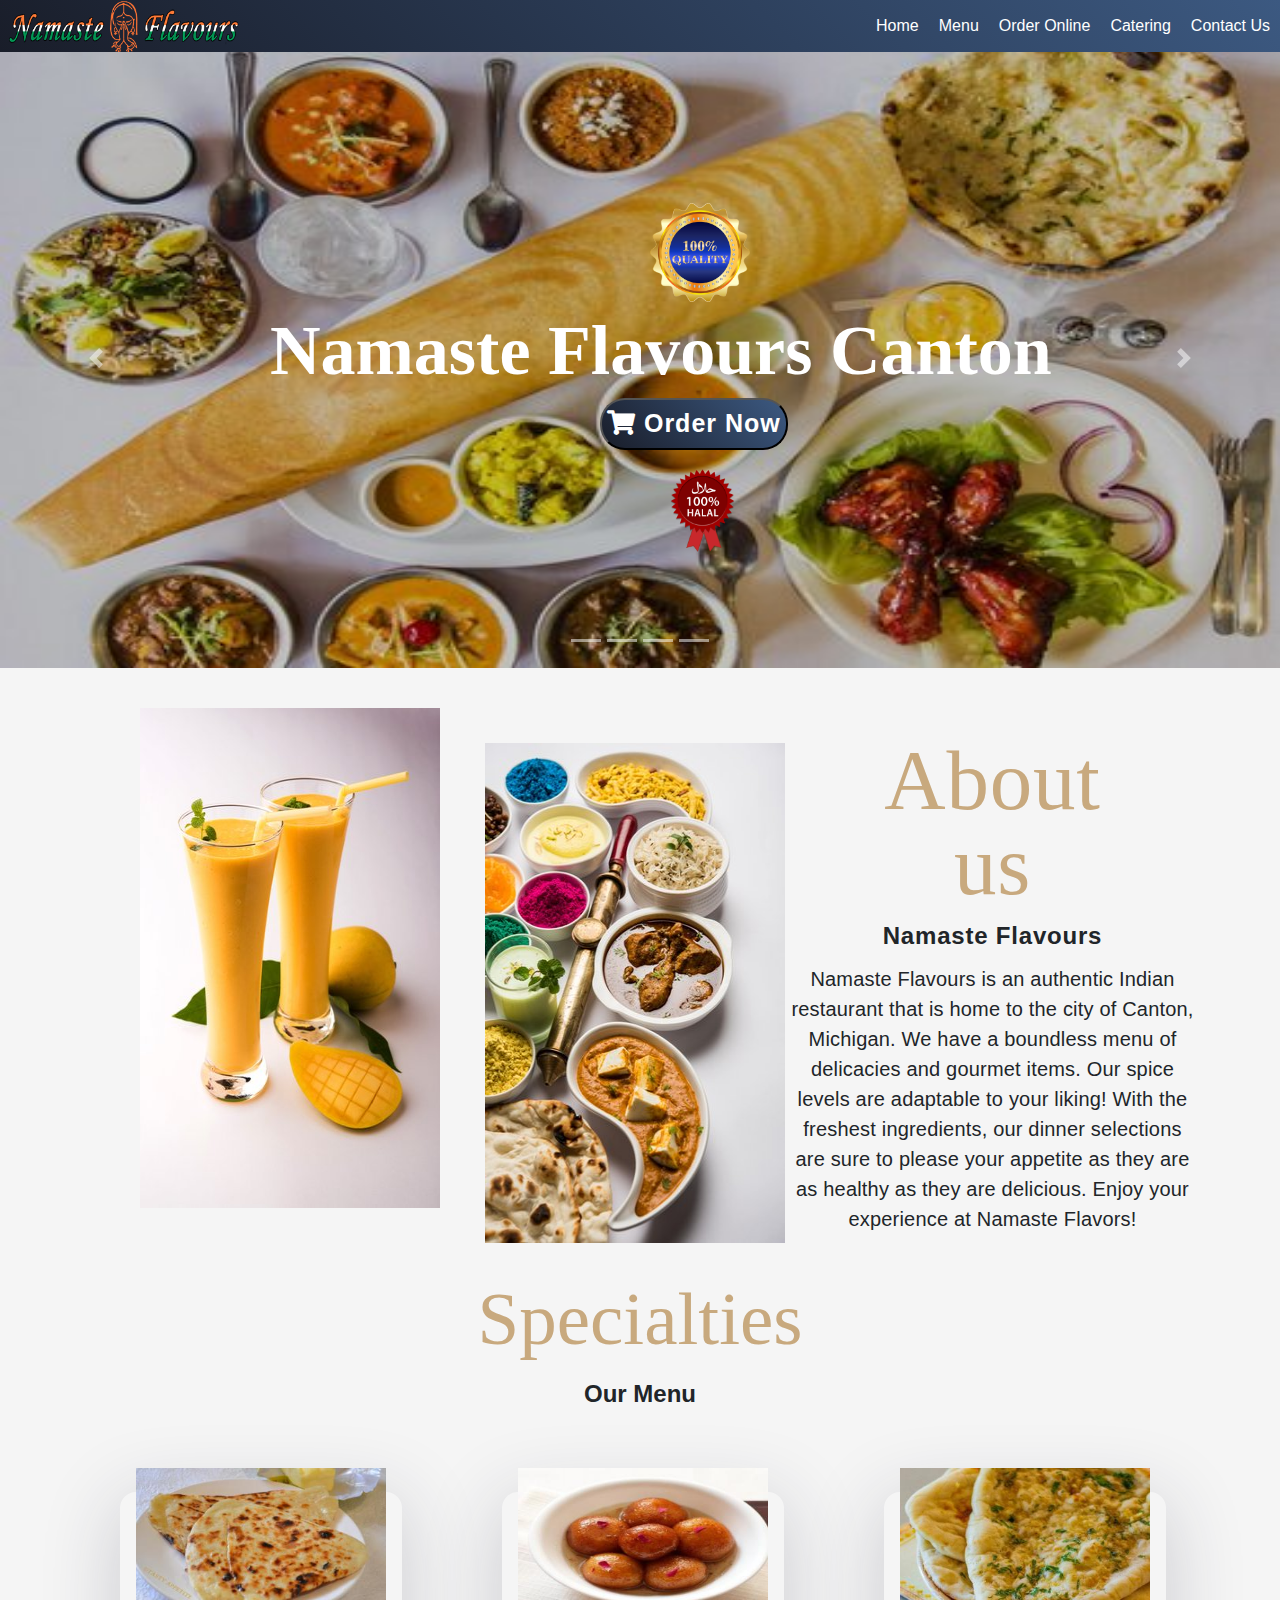
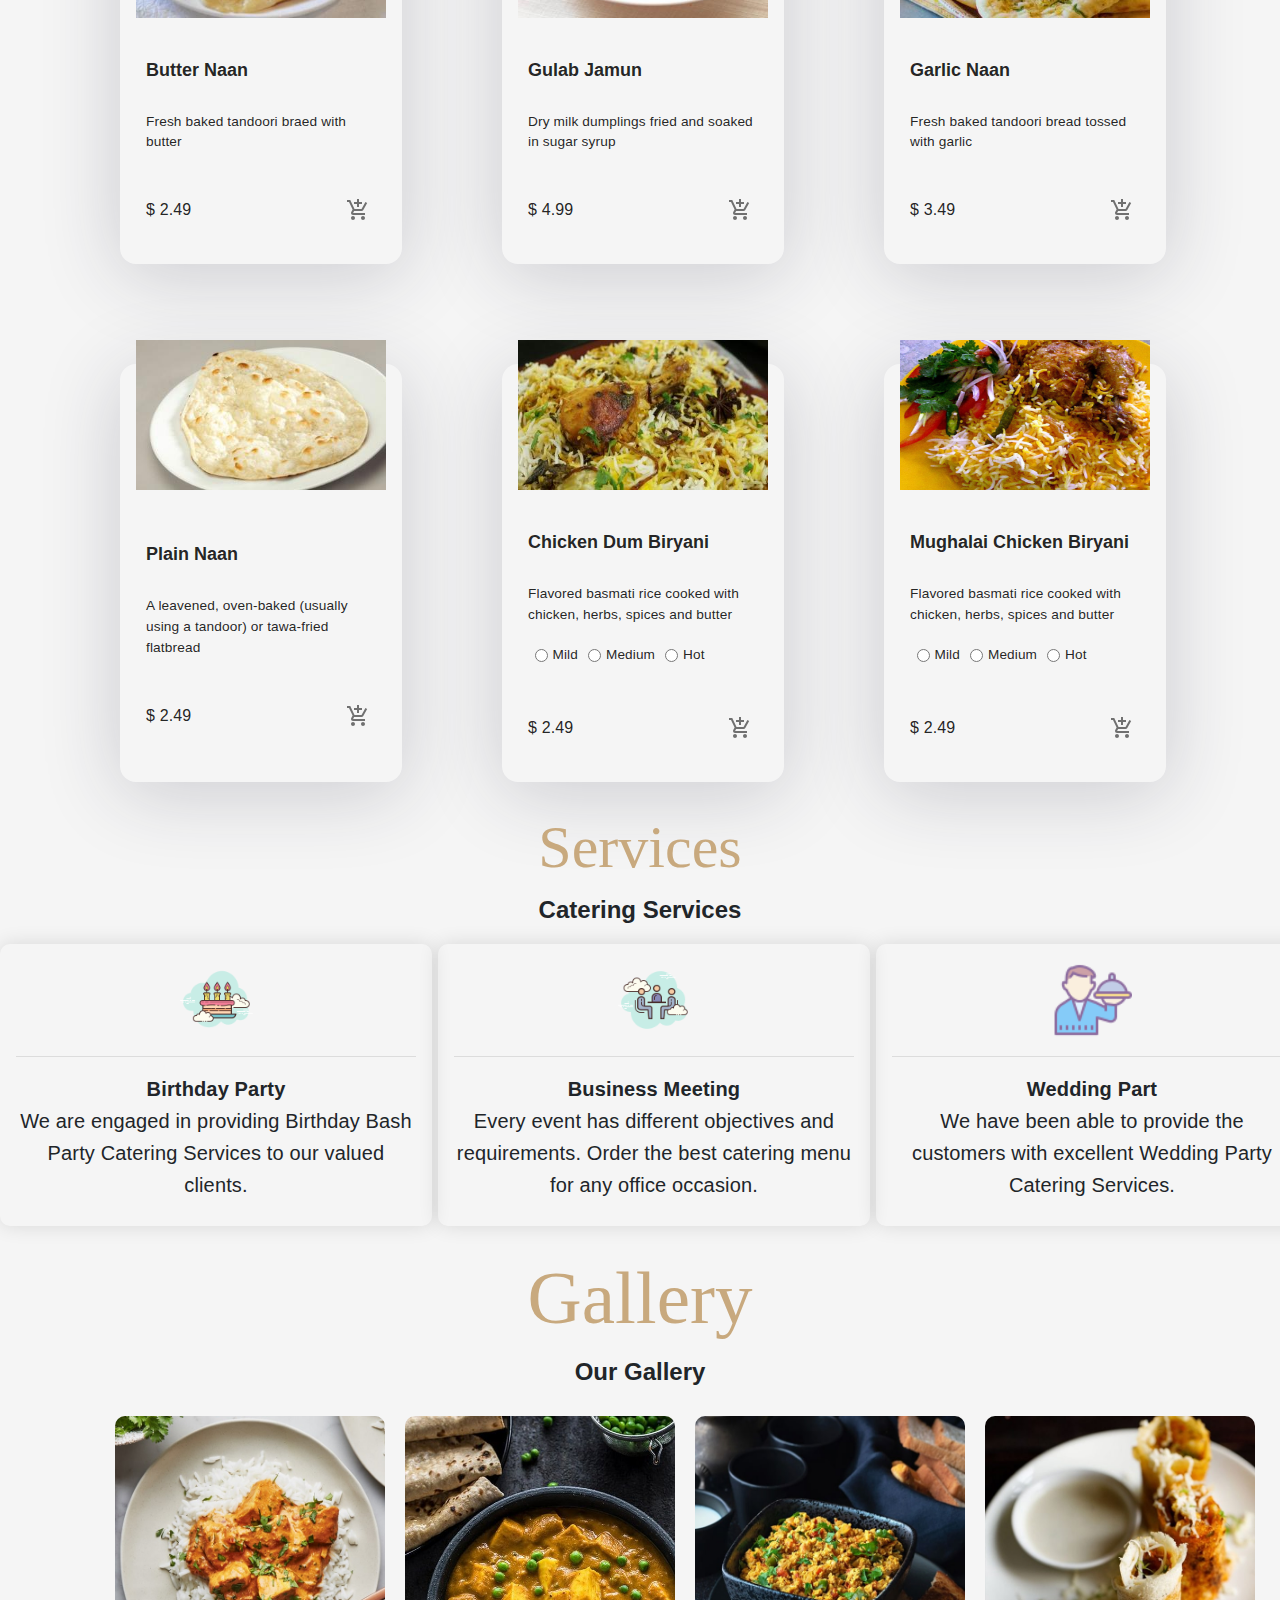
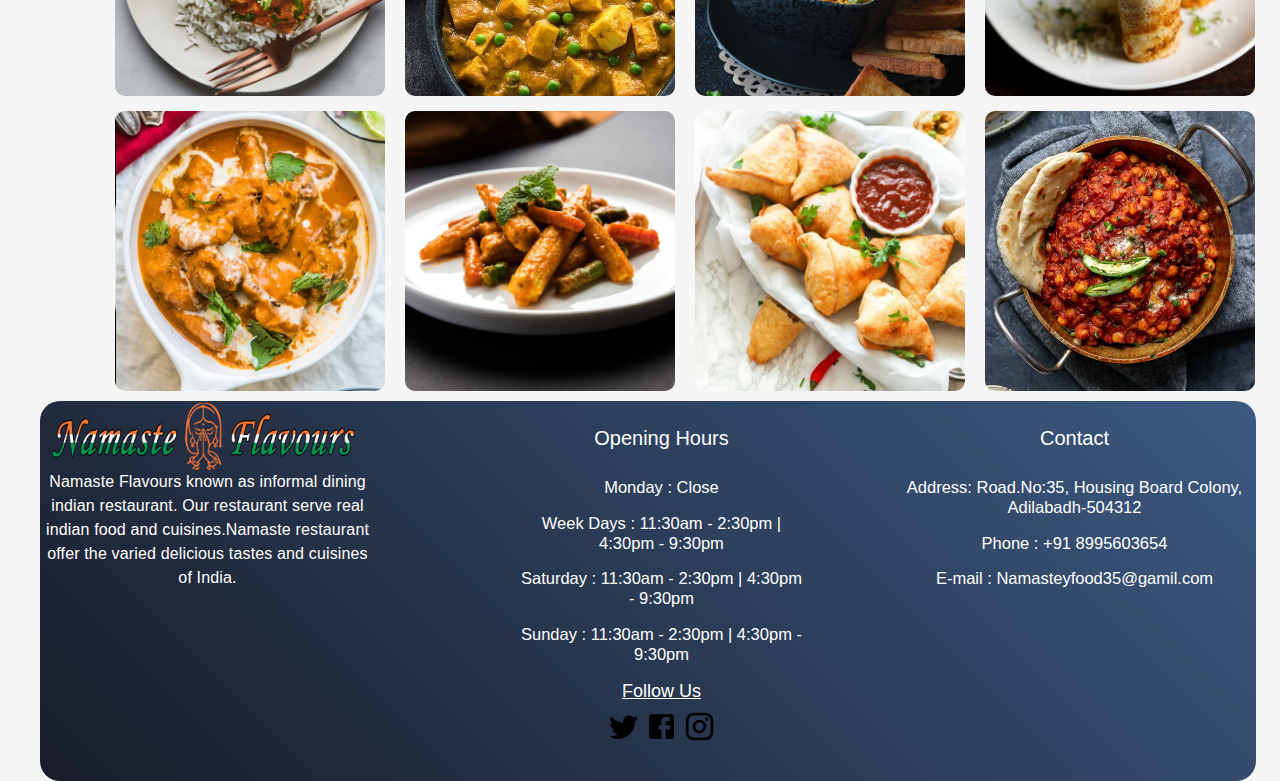
<file: index.html>
<html>
    <head>
        <title>
            Namaste Flavours Canton    
        </title>
        <link rel="icon" href="./icon.webp" type="image/x-icon">  
        <link rel="stylesheet" href="https://stackpath.bootstrapcdn.com/bootstrap/4.5.2/css/bootstrap.min.css">
        <link rel="stylesheet" href="https://stackpath.bootstrapcdn.com/bootstrap/4.5.2/css/bootstrap.min.css">
        <link rel="stylesheet" href="https://cdnjs.cloudflare.com/ajax/libs/font-awesome/5.15.2/css/all.min.css">
        <link rel="stylesheet" href="./footer.css">
        <link rel="stylesheet" href="./style.css">
        <link rel="stylesheet" href="./body.css">
    </head>
    <body style="background-color:whitesmoke;">
    <header class="c1 fixed-top"> 
        <div class="d3 d33"><a href="./contact.html" target="_blank">Contact Us</a> </div>
        <div class="d3 d33"><a href="./catering.html" target="_blank"> Catering</a> </div>
        <div class="d3 d33"><a href="./order_online.html" target="_blank"> Order Online</a> </div>
        <div class="d3 d33"><a href="./menu.html" target="_blank"> Menu</a> </div>
        <div class="d3 d33"><a href="./index.html"> Home</a></div>
        <img src="./logo.jpg" alt="" width="250px" >
    </header>
    <br>
    <br>
    <section>
        <div>

             <div class="carousel slide" id="myslider" data-interval="2000" data-ride="carousel"> 

                <div class= "carousel-inner">

                    <div class="carousel-item active" >
                    <div class="q1">
                        <img src="./10.jpg" alt="a" class="image">
                        <img src="./qyality logo.png" class="q2">
                        <p class="q3">Namaste Flavours Canton</p>
                        <button class="q4"><span><i class="fa fa-shopping-cart"></i>  Order Now</span></button>
                        <img src="./halal.png" alt="" class="q5">
                    </div>
                    </div>

                    <div class="carousel-item" >
                    <div class="q1">
                        <img src="./11.jpg" alt="b" class="image">
                        <img src="./qyality logo.png" class="q2">
                        <p class="q3">Namaste Flavours Canton</p>
                        <button class="q4"><span><i class="fa fa-shopping-cart"></i>  Order Now</span></button>
                        <img src="./halal.png" alt="" class="q5">
                    </div>

                    </div>

                    <div class="carousel-item">
                        <div class="q1">
                        <img src="./12.jpg" alt="c" class="image">
                        <img src="./qyality logo.png" class="q2">
                        <p class="q3">Namaste Flavours Canton</p>
                        <button class="q4"><span><i class="fa fa-shopping-cart"></i>  Order Now</span></button>
                        <img src="./halal.png" alt="" class="q5">
                        </div>
                    </div>

                    <div class="carousel-item" >
                        <div class="q1">
                        <img src="./13.jpg" alt="d" class="image">
                        <img src="./qyality logo.png" class="q2">
                        <p class="q3">Namaste Flavours Canton</p>
                        <button class="q4"><span><i class="fa fa-shopping-cart"></i>  Order Now</span></button>
                        <img src="./halal.png" alt="" class="q5">
                        </div>
                  
                    </div>
                </div>
                <ol class="carousel-indicators">
                    <li data-target="#myslider" data-slide-to="0"></li>
                    <li data-target="#myslider" data-slide-to="1"></li>
                    <li data-target="#myslider" data-slide-to="2"></li>
                    <li data-target="#myslider" data-slide-to="3"></li>
                </ol>
    
                  <a class="carousel-control-prev active" href="#myslider" data-slide="prev" >
                     <span class="carousel-control-prev-icon"></span>                 </a>
    
                <a class="carousel-control-next" href="#myslider" data-slide="next">
                     <span class="carousel-control-next-icon"></span> 
                </a>  

            </div>

        </div>
 
    </section>

    
    <section class="s1">
        <div class="mango d2">
            <img src="./mango.jpg" alt="" width="300px" height="500px">
        </div>
        <div class="panner d2">
            <img src="./paneer.jpg" alt="" width="300px" height="500px">
        </div>
        <div class="container3">
        <div>
            <p class="text">About <br>us</p>
            <p style="font-size: 24px; font-weight:600">Namaste Flavours</p>
            <p class="p2">Namaste Flavours is an authentic Indian restaurant that is home to the city of Canton, Michigan. We have a boundless menu of delicacies and gourmet items. Our spice levels are adaptable to your liking! With the freshest ingredients, our dinner selections are sure to please your appetite as they are as healthy as they are delicious. 

                Enjoy your experience at Namaste Flavors!</p>
           
        </div>
        </div>
    </section>
    <section >
        <p class="text1" style="margin-top: 5px;"> Specialties</p>
        <p style="font-size: 24px; font-weight:600; text-align:center; font-weight:700; margin-bottom:-40px;">Our Menu</p>
        <div class="di1" style="padding: 70px;">
        <div class="g1">
            <div class="g2">
                <div class="g3">
                    <img src="./Butter naan.jpg" alt="Butter Naan" class="b1">
                </div>
                <div class="g4">
                    <h5 class="g5">
                        Butter Naan
                    </h5>
                    <p class="pp1"> Fresh baked tandoori braed with butter    </p>
                    <div class="g6">
                        <p class="pp2">
                            $
                            2.49
                        </p>
                        <button class="bu" tabindex="0" type="button" variant="contained" style="margin-left:auto" fdprocessedid="rgwzl">
                            <span class="sp">
                                <svg class="sv" focusable="false" viewbox="0 0 24 24" aria-hidden="true">
                                    <path d="M11 9h2V6h3V4h-3V1h-2v3H8v2h3v3zm-4 9c-1.1 0-1.99.9-1.99 2S5.9 22 7 22s2-.9 2-2-.9-2-2-2zm10 0c-1.1 0-1.99.9-1.99 2s.89 2 1.99 2 2-.9 2-2-.9-2-2-2zm-9.83-3.25l.03-.12.9-1.63h7.45c.75 0 1.41-.41 1.75-1.03l3.86-7.01L19.42 4h-.01l-1.1 2-2.76 5H8.53l-.13-.27L6.16 6l-.95-2-.94-2H1v2h2l3.6 7.59-1.35 2.45c-.16.28-.25.61-.25.96 0 1.1.9 2 2 2h12v-2H7.42c-.13 0-.25-.11-.25-.25z"></path>
                                </svg>
                            </span>
                            <span class="sp1"></span>
                        </button>
                    </div>
                </div>
            </div>
        </div>
        <div class="g1">
            <div class="g2">
                <div class="g3">
                    <img src="./gulabjam.jpg" alt="Butter Naan" class="b1">
                </div>
                <div class="g4">
                    <h5 class="g5">
                        Gulab Jamun
                    </h5>
                    <p class="pp1"> Dry milk dumplings fried and soaked in sugar syrup</p>
                    <div class="g6">
                        <p class="pp2">
                            $
                            4.99
                        </p>
                        <button class="bu" tabindex="0" type="button" variant="contained" style="margin-left:auto" fdprocessedid="rgwzl">
                            <span class="sp">
                                <svg class="sv" focusable="false" viewbox="0 0 24 24" aria-hidden="true">
                                    <path d="M11 9h2V6h3V4h-3V1h-2v3H8v2h3v3zm-4 9c-1.1 0-1.99.9-1.99 2S5.9 22 7 22s2-.9 2-2-.9-2-2-2zm10 0c-1.1 0-1.99.9-1.99 2s.89 2 1.99 2 2-.9 2-2-.9-2-2-2zm-9.83-3.25l.03-.12.9-1.63h7.45c.75 0 1.41-.41 1.75-1.03l3.86-7.01L19.42 4h-.01l-1.1 2-2.76 5H8.53l-.13-.27L6.16 6l-.95-2-.94-2H1v2h2l3.6 7.59-1.35 2.45c-.16.28-.25.61-.25.96 0 1.1.9 2 2 2h12v-2H7.42c-.13 0-.25-.11-.25-.25z"></path>
                                </svg>
                            </span>
                            <span class="sp1"></span>
                        </button>
                    </div>
                </div>
            </div>
        </div>
        <div class="g1">
            <div class="g2">
                <div class="g3">
                    <img src="./garlic naan.jpg" alt="Butter Naan" class="b1">
                </div>
                <div class="g4">
                    <h5 class="g5">
                        Garlic Naan
                    </h5>
                    <p class="pp1"> Fresh baked tandoori bread tossed with garlic</p>
                    <div class="g6">
                        <p class="pp2">
                            $
                            3.49
                        </p>
                        <button class="bu" tabindex="0" type="button" variant="contained" style="margin-left:auto" fdprocessedid="rgwzl">
                            <span class="sp">
                                <svg class="sv" focusable="false" viewbox="0 0 24 24" aria-hidden="true">
                                    <path d="M11 9h2V6h3V4h-3V1h-2v3H8v2h3v3zm-4 9c-1.1 0-1.99.9-1.99 2S5.9 22 7 22s2-.9 2-2-.9-2-2-2zm10 0c-1.1 0-1.99.9-1.99 2s.89 2 1.99 2 2-.9 2-2-.9-2-2-2zm-9.83-3.25l.03-.12.9-1.63h7.45c.75 0 1.41-.41 1.75-1.03l3.86-7.01L19.42 4h-.01l-1.1 2-2.76 5H8.53l-.13-.27L6.16 6l-.95-2-.94-2H1v2h2l3.6 7.59-1.35 2.45c-.16.28-.25.61-.25.96 0 1.1.9 2 2 2h12v-2H7.42c-.13 0-.25-.11-.25-.25z"></path>
                                </svg>
                            </span>
                            <span class="sp1"></span>
                        </button>
                    </div>
                </div>
            </div>
        </div>
        <div class="g1">
            <div class="g2">
                <div class="g3">
                    <img src="./Plain naan.jpg" alt="Butter Naan" class="b1">
                </div>
                <div class="g4">
                    <h5 class="g5">
                       Plain Naan
                    </h5>
                    <p class="pp1"> A leavened, oven-baked (usually using a tandoor) or tawa-fried flatbread</p>
                    <div class="g6">
                        <p class="pp2">
                            $
                            2.49
                        </p>
                        <button class="bu" tabindex="0" type="button" variant="contained" style="margin-left:auto" fdprocessedid="rgwzl">
                            <span class="sp">
                                <svg class="sv" focusable="false" viewbox="0 0 24 24" aria-hidden="true">
                                    <path d="M11 9h2V6h3V4h-3V1h-2v3H8v2h3v3zm-4 9c-1.1 0-1.99.9-1.99 2S5.9 22 7 22s2-.9 2-2-.9-2-2-2zm10 0c-1.1 0-1.99.9-1.99 2s.89 2 1.99 2 2-.9 2-2-.9-2-2-2zm-9.83-3.25l.03-.12.9-1.63h7.45c.75 0 1.41-.41 1.75-1.03l3.86-7.01L19.42 4h-.01l-1.1 2-2.76 5H8.53l-.13-.27L6.16 6l-.95-2-.94-2H1v2h2l3.6 7.59-1.35 2.45c-.16.28-.25.61-.25.96 0 1.1.9 2 2 2h12v-2H7.42c-.13 0-.25-.11-.25-.25z"></path>
                                </svg>
                            </span>
                            <span class="sp1"></span>
                        </button>
                    </div>
                </div>
            </div>
        </div>
        <div class="g1">
            <div class="g2">
                <div class="g3">
                    <img src="./chicken dum biryani.jpg" alt="Butter Naan" class="b1">
                </div>
                <div class="g4">
                    <h5 class="g5">
                       Chicken Dum Biryani
                    </h5>
                    <p class="pp1"> Flavored basmati rice cooked with chicken, herbs, spices and butter</p>
                    <fieldset class="fi1">
                        <div class="ra1" role="radiogroup" aira-label="spice-level" style="flex-direction : row">
                            <label class="la">
                                <span class="spp1" aria-disabled="false" style="padding:5px">
                                    <span class="spp2">
                                        <input  name="spice-level" type="radio" >
                                      
                                    </span>
                                    <span class="sv3"></span>
                                </span>
                                <span class="sv4">Mild</span>
                            </label>
                            <label class="la">
                                <span class="spp1" aria-disabled="false" style="padding:5px">
                                    <span class="spp2">
                                        <input name="spice-level" type="radio" >
                                    </span>
                                    <span class="sv3"></span>
                                </span>
                                <span class="sv4">Medium</span>
                            </label>
                            <label class="la">
                                <span class="spp1" aria-disabled="false" style="padding:5px">
                                    <span class="spp2">
                                        <input  name="spice-level" type="radio" >
                                       
                                    </span>
                                    <span class="sv3"></span>
                                </span>
                                <span class="sv4">Hot</span>
                            </label>
                        </div>
                    </fieldset>
                    <div class="g6">
                        <p class="pp2">
                            $
                            2.49
                        </p>
                        <button class="bu" tabindex="0" type="button" variant="contained" style="margin-left:auto" fdprocessedid="rgwzl">
                            <span class="sp">
                                <svg class="sv" focusable="false" viewbox="0 0 24 24" aria-hidden="true">
                                    <path d="M11 9h2V6h3V4h-3V1h-2v3H8v2h3v3zm-4 9c-1.1 0-1.99.9-1.99 2S5.9 22 7 22s2-.9 2-2-.9-2-2-2zm10 0c-1.1 0-1.99.9-1.99 2s.89 2 1.99 2 2-.9 2-2-.9-2-2-2zm-9.83-3.25l.03-.12.9-1.63h7.45c.75 0 1.41-.41 1.75-1.03l3.86-7.01L19.42 4h-.01l-1.1 2-2.76 5H8.53l-.13-.27L6.16 6l-.95-2-.94-2H1v2h2l3.6 7.59-1.35 2.45c-.16.28-.25.61-.25.96 0 1.1.9 2 2 2h12v-2H7.42c-.13 0-.25-.11-.25-.25z"></path>
                                </svg>
                            </span>
                            <span class="sp1"></span>
                        </button>
                    </div>
                </div>
            </div>
        </div>
        <div class="g1">
            <div class="g2">
                <div class="g3">
                    <img src="./mughlai chicken biryani.jpeg" alt="Butter Naan" class="b1">
                </div>
                <div class="g4">
                    <h5 class="g5">
                        Mughalai Chicken Biryani
                    </h5>
                    <p class="pp1"> Flavored basmati rice cooked with chicken, herbs, spices and butter</p>
                    <fieldset class="fi1">
                        <div class="ra1" role="radiogroup" aira-label="spice-level" style="flex-direction : row">
                            <label class="la">
                                <span class="spp1" aria-disabled="false" style="padding:5px">
                                    <span class="spp2">
                                        <input  name="spice-level" type="radio" >
                                      
                                    </span>
                                    <span class="sv3"></span>
                                </span>
                                <span class="sv4">Mild</span>
                            </label>
                            <label class="la">
                                <span class="spp1" aria-disabled="false" style="padding:5px">
                                    <span class="spp2">
                                        <input name="spice-level" type="radio" >
                                    </span>
                                    <span class="sv3"></span>
                                </span>
                                <span class="sv4">Medium</span>
                            </label>
                            <label class="la">
                                <span class="spp1" aria-disabled="false" style="padding:5px">
                                    <span class="spp2">
                                        <input  name="spice-level" type="radio" >
                                       
                                    </span>
                                    <span class="sv3"></span>
                                </span>
                                <span class="sv4">Hot</span>
                            </label>
                        </div>
                    </fieldset>
                    <div class="g6">
                        <p class="pp2">
                            $
                            2.49
                        </p>
                        <button class="bu" tabindex="0" type="button" variant="contained" style="margin-left:auto" fdprocessedid="rgwzl">
                            <span class="sp">
                                <svg class="sv" focusable="false" viewbox="0 0 24 24" aria-hidden="true">
                                    <path d="M11 9h2V6h3V4h-3V1h-2v3H8v2h3v3zm-4 9c-1.1 0-1.99.9-1.99 2S5.9 22 7 22s2-.9 2-2-.9-2-2-2zm10 0c-1.1 0-1.99.9-1.99 2s.89 2 1.99 2 2-.9 2-2-.9-2-2-2zm-9.83-3.25l.03-.12.9-1.63h7.45c.75 0 1.41-.41 1.75-1.03l3.86-7.01L19.42 4h-.01l-1.1 2-2.76 5H8.53l-.13-.27L6.16 6l-.95-2-.94-2H1v2h2l3.6 7.59-1.35 2.45c-.16.28-.25.61-.25.96 0 1.1.9 2 2 2h12v-2H7.42c-.13 0-.25-.11-.25-.25z"></path>
                                </svg>
                            </span>
                            <span class="sp1"></span>
                        </button>
                    </div>
                </div>
            </div>
        </div>
        </div>
        
    </section>

   
    </section>
    <section>
        <div class="f31" style="margin-top: -100px;">
            <div>Services</div>
        </div>
        <p style="font-size: 24px; font-weight:600; text-align:center; font-weight:700">Catering Services</p>
        <div class="cointainer11">
           <div class="cointainer1">
                <img src="./cake.png" alt="cake" class="center">
                <hr> 
                <h3 class="font"><b>Birthday Party</b></h3> 
                <h3 class="font">We are engaged in providing Birthday Bash Party Catering Services to our valued clients.</h3>

            </div>
            <div class="cointainer1">
                <img src="./meeting.png" alt="meeting" class="center">
                <hr>
                <h3 class="font"><b>Business Meeting</b></h3>
                <h3 class="font">Every event has different objectives and requirements. Order the best catering menu for any office occasion.</h3>
            </div>
            <div class="cointainer1">
                <img src="./wedding party.png" alt="wedding party" class="center">
                <hr>
                <h3 class="font"><b>Wedding Part</b></h3>
                <h3 class="font">We have been able to provide the customers with excellent Wedding Party Catering Services.</h3>
            </div>
        </div>
    </section>   
    <section>
        <p class="text1" style="margin-top: 6px;">Gallery</p>
        <p style="font-size: 24px; font-weight:600; text-align:center; font-weight:700">Our Gallery</p>
        <div class="container gl ">
            <img src="./gl1.jpg" alt="" width="270px" height="280px" style="margin-bottom: -5px; border-radius:20px; padding:10px">
            <img src="./gl2.jpg" alt="" width="270px" height="280px" style="margin-bottom: -5px; border-radius:20px; padding:10px">
            <img src="./gl3.jpg" alt="" width="270px" height="280px" style="margin-bottom: -5px; border-radius:20px; padding:10px">
            <img src="./gl4.jpg" alt="" width="270px" height="280px" style="margin-bottom: -5px; border-radius:20px; padding:10px">
            <img src="./gl5.jpg" alt="" width="270px" height="280px" style=" border-radius:20px; padding:10px">
            <img src="./gl6.jpg" alt="" width="270px" height="280px" style=" border-radius:20px; padding:10px">
            <img src="./gl7.jpg" alt="" width="270px" height="280px" style=" border-radius:20px; padding:10px">
            <img src="./gl8.jpg" alt="" width="270px" height="280px" style=" border-radius:20px; padding:10px">
        </div>
    </section>
    <footer class="f2 "> 
        <div>
        <img src="./logo.jpg" alt="logo" width="330x">
        <p class="m1">  Namaste Flavours known as informal dining<br> indian restaurant. Our restaurant serve real<br> indian food and cuisines.Namaste restaurant<br> offer the varied delicious tastes and cuisines of India.</p>
        </div>
        <div class="h2">
            <h5 style="margin-top: 25px;">Opening Hours</h5><br>
            <p>Monday   : Close</p>
            <p>Week Days : 11:30am - 2:30pm | 4:30pm - 9:30pm</p>
            <p>Saturday  : 11:30am - 2:30pm | 4:30pm - 9:30pm</p>
            <p>Sunday    : 11:30am - 2:30pm | 4:30pm - 9:30pm</p>
            <div>
                    <h2 class="h3">Follow Us</h2>
                    
                    <svg focusable="false" viewBox="0 0 24 24" aria-hidden="true" style="width: 2em; height:2em"><path d="M22.46 6c-.77.35-1.6.58-2.46.69.88-.53 1.56-1.37 1.88-2.38-.83.5-1.75.85-2.72 1.05C18.37 4.5 17.26 4 16 4c-2.35 0-4.27 1.92-4.27 4.29 0 .34.04.67.11.98C8.28 9.09 5.11 7.38 3 4.79c-.37.63-.58 1.37-.58 2.15 0 1.49.75 2.81 1.91 3.56-.71 0-1.37-.2-1.95-.5v.03c0 2.08 1.48 3.82 3.44 4.21a4.22 4.22 0 0 1-1.93.07 4.28 4.28 0 0 0 4 2.98 8.521 8.521 0 0 1-5.33 1.84c-.34 0-.68-.02-1.02-.06C3.44 20.29 5.7 21 8.12 21 16 21 20.33 14.46 20.33 8.79c0-.19 0-.37-.01-.56.84-.6 1.56-1.36 2.14-2.23z"></path></svg>
                    <svg focusable="false" viewBox="0 0 24 24" aria-hidden="true" style="width: 2em; height:2em"><path d="M5 3h14a2 2 0 0 1 2 2v14a2 2 0 0 1-2 2H5a2 2 0 0 1-2-2V5a2 2 0 0 1 2-2m13 2h-2.5A3.5 3.5 0 0 0 12 8.5V11h-2v3h2v7h3v-7h3v-3h-3V9a1 1 0 0 1 1-1h2V5z"></path></svg>
                    <svg class="MuiSvgIcon-root jss18" focusable="false" viewBox="0 0 24 24" aria-hidden="true"  style="width: 2em; height:2em;"><path d="M7.8 2h8.4C19.4 2 22 4.6 22 7.8v8.4a5.8 5.8 0 0 1-5.8 5.8H7.8C4.6 22 2 19.4 2 16.2V7.8A5.8 5.8 0 0 1 7.8 2m-.2 2A3.6 3.6 0 0 0 4 7.6v8.8C4 18.39 5.61 20 7.6 20h8.8a3.6 3.6 0 0 0 3.6-3.6V7.6C20 5.61 18.39 4 16.4 4H7.6m9.65 1.5a1.25 1.25 0 0 1 1.25 1.25A1.25 1.25 0 0 1 17.25 8 1.25 1.25 0 0 1 16 6.75a1.25 1.25 0 0 1 1.25-1.25M12 7a5 5 0 0 1 5 5 5 5 0 0 1-5 5 5 5 0 0 1-5-5 5 5 0 0 1 5-5m0 2a3 3 0 0 0-3 3 3 3 0 0 0 3 3 3 3 0 0 0 3-3 3 3 0 0 0-3-3z"></path></svg>
            </div>
        </div>
        <div class="h1">
            <h5 style="margin-top:25px">Contact</h5><br>
            <p>Address: Road.No:35, Housing Board Colony, Adilabadh-504312</p>
            <p>Phone : +91 8995603654</p>
            <p>E-mail : Namasteyfood35@gamil.com</p>
        </div>
    </footer>
    <script src="https://code.jquery.com/jquery-3.5.1.slim.min.js"></script>
    <script src="https://cdn.jsdelivr.net/npm/@popperjs/core@2.0.7/dist/umd/popper.min.js"></script>
    <script src="https://stackpath.bootstrapcdn.com/bootstrap/4.5.2/js/bootstrap.min.js"></script>
    </body>
</html>







<!-- <div class="jss71">
    <svg class="sv1" focusable="false" viewBox="0 0 24 24" aria-hidden="true">
        <path d="M12 2C6.48 2 2 6.48 2 12s4.48 10 10 10 10-4.48 10-10S17.52 2 12 2zm0 18c-4.42 0-8-3.58-8-8s3.58-8 8-8 8 3.58 8 8-3.58 8-8 8z"></path>
    </svg>
    <svg class="sv2" focusable="false" viewBox="0 0 24 24" aria-hidden="true">
        <path d="M8.465 8.465C9.37 7.56 10.62 7 12 7C14.76 7 17 9.24 17 12C17 13.38 16.44 14.63 15.535 15.535C14.63 16.44 13.38 17 12 17C9.24 17 7 14.76 7 12C7 10.62 7.56 9.37 8.465 8.465Z"></path>
    </svg>
</div> -->
</file>
<file: footer.css>
.cointainer1{
    border: 1px ;
    margin: auto;
    height: 250px;
    padding: 16px;
    box-shadow: rgba(0,0,0,0.12) 0px 0px 20px 0px;
    border-radius: 10px;
    width: 400px;
    margin-bottom: 10px;
}
.cointainer11{
    display: grid;
    grid-template-columns: 1fr 1fr 1fr;
    column-gap: 6px;
    margin-left: 0px;
    
}
.center{ /*image*/
    display: block;
    margin-left: auto;
    margin-right: auto;
    width: 20%;
}
.font{
    font-size:  1.25rem;
    font-family: "Roboto","Helvetica","Arial",sans-serif;
    font-weight: 400;
    line-height: 1.6;
    letter-spacing: 0.0075em;
    margin-bottom: 0px;
    text-align: center;
    box-sizing: inherit;
}
.f2{ /*footer*/
    
    background:linear-gradient(45deg, rgb(25,29,41), rgb(60, 89,129));
    border-radius: 20px;
    height: 380px;
    text-align: center;
    display: flex;
    bottom: 0px;
    width: 95%;
    margin-left: 40px;
    position: relative;
    
}
.m1{   /*about*/
    font-size: 16px;
    font-family: "Roboto", "Helvetica", "Arial", sans-serif;
    font-weight: 400;
    line-height: 1.5;
    letter-spacing: 0.00938em;
    margin-left: 5px;
    color: #fff;
   
}
.h1{
    margin-left:90px; 
    color: #fff;
    font-size: 16.5px;
}
.h2{
    margin-left: 150px;
    color: white;
    margin-bottom: 1px;
    font-size: 16.5px;
}
.h3{
    color: #fff;
    text-decoration: underline; 
    text-align: center;
    font-size: 18px;
}

.f1,
   .d1 {
    /* border: 2px solid blue; */
    margin: 10px;
    padding: 5px;
    display: flex;
    height: 220px;
    font-size: 15px;
    color: white;
}
    
@media screen and (min-width:375px) and (max-width:667px){  

    .f1, .d1{
        display: block;
        margin-bottom: 25px;
    }
}

.c11{
    font-family: "Roboto", "Helvetica", "Arial", sans-serif;
    transform: translate(0, 1.5px) scale(0.75);
    transform-origin: top left;
    top:0;
    left:0;

    color: rgba(0,0,0,0.54);
    font-size: 1rem;
}
.c12{
    padding-right: 24px;
    height: auto;
    overflow: hidden;
    min-height: 1.1876em;
    white-space: nowrap;
    white-space-collapse: collapse;
    text-wrap: nowrap;
    text-overflow: ellipsis;
    cursor: pointer;
    min-width: 16px;
    user-select: none;
    border-radius: 0;
    padding-top: 3px;
    font: inherit;
    color: currentColor;
    width: 20%;
    border: 0;
    margin: 0;
    display: block;
    padding: 6px 0 7px;
    background: none;
    box-sizing: content-box;
    animation-name: mui-auto-fill-cancel;
    letter-spacing: inherit;
    animation-duration: 10ms;
    -webkit-tap-highlight-color: transparent;
}
.i1{
    padding: 4px;
}

.gl{
    display: grid;
    grid-template-columns: 1fr 1fr 1fr 1fr; 
    margin-left: 90px;
}
</file>
<file: style.css>
.c1{ /*header*/
    background:linear-gradient(45deg, rgb(25,29,41), rgb(60, 89,129));
    margin-bottom: 80px;
    background-size: cover;
    width: 100%;
    top: 0;
    left: auto;
    right: 0;
    line-height: 2;
    position: fixed;
}

@keyframes index{ /*home,order*/
    from {background-color:  seashells;}
    to {background-color: brown;}
}
.d33:hover{
    background-color:seashell;
    animation-name: index; /*keyframe*/  
    animation-duration:6s;
    border-radius: 5px;
}
@keyframes index1{  /* follow us*/
    from {background-color:black;}
    to {background-color: rgb(145, 115, 115);}
}
.d34:hover{
    background-color:black;
    animation-name: index1; /*keyframs*/
    animation-duration:10s;
    border-radius: 3px;
    border-width: 2px;
}
.d3 {  
    border: none;
    float:right;
    padding: 10px;

}
a:visited{
    color: none;
}
a:active{
    color: none;
}
a{
    text-decoration: none;
    color:white;
}
@keyframes color-change{
    0% { color: gray;}
    25% {color : rgb(55, 174, 221);}
    50% {color : rgb(10, 104, 101); }
    75% {color : royalblue;}
    100% {color : rgb(54, 2, 54);}
}
.f3{    /*Item*/
    font-size: 45px;
    color:#c8a97e;
    font-family: "Great Vibes", cursive;
    text-align : center;
    margin-top: 10px;
    margin-bottom : 5px;
    animation: color-change 5s infinite;
}
.f31{
    color: #c8a97e;
    font-size: 60px;
    font-family: "Great Vibes", cursive;
    text-align: center;
}
.s1, .d2{
    /*section div*/
    padding: 5px;
    margin-bottom: 5px;
    display: flex;
    flex: 1;              
    margin-left: 15px;
    margin-right: 0px;
    border-radius: 15px;
   
    
}
.img1:hover , .img2:hover , .img3:hover, .img4:hover, .img5:hover, .img6:hover{
    border-radius: 15px;
    transform: scale(1.0, 1.2);
}
.m2{
    display: grid;
    grid-template-columns: 100px 100px 100px;
}

.image{
    width: 100%;
    height: 620px;
}
.q1{
    position: relative;
}
.q2{
    position: absolute;
    left: 650px;
    top:155px;
    width:100px;
}
.q3{
    position: absolute;
    font-family: "Great Vibes", cursive;
    font-size: 60px;
    color: white;
    left: 270px;
    top:250px;
    font-weight: 900;
    font-size: 70px
}
.q4{
    position: absolute;
    left:600px;
    top:350px;
    background: linear-gradient(45deg, rgb(25,29,41), rgb(60, 89,129));
    border-radius: 25px;
    padding: 5px;
    color: white;
    font-size: 25px;
    font-weight: 600;
    box-shadow: none;
    letter-spacing: 1;
    font-family: "Roboto", "Helvetica", "Arial", sans-serif;
}
.q5{
    position: absolute;
    left:650;
    top:410px;
    width: 105px;
}
.se{
   
}
.mango{
    margin-top: 30px;
    margin-left: 115px;
    width: 10px;
    box-sizing: inherit;
   
}
.panner{
    margin-top: 65px;
    margin-left: 325px;

}
.container3{
        display: flex;
        justify-content: center;
        line-height: 1;
        right: 20px;
        text-align: center;
        letter-spacing: 0.00938em;
        font-size: 85px;
        font-weight: 400;
        margin-right: 80px;
}
.text{
    font-family:"Great Vibes", cursive;
    color: #c8a97e;
    margin-top: 65px;
 

}
.p2 {
    font-family: "Roboto", "Helvetica", "Arial", sans-serif;
    font-weight: 400;
    line-height: 1.5;
    letter-spacing: 0.00938em;
    font-size: 20px;
    box-sizing:inherit ;
}
</file>
<file: body.css>
.di1{
    display: grid;
    grid-template-columns: 1fr 1fr 1fr;
    
}
.g1{
    opacity: 1;
    display: flex;
    flex-wrap: wrap;
    transform: none;
    visibility: visible;
    margin: 0;
    font-size: 0.875rem;
    font-family: "Roboto", "Helvetica", "Arial", sans-serif;
    font-weight: 400;
    line-height: 1.43;
    letter-spacing: 0.01071em;
    unicode-bidi: isolate;
}
*, *::before, *::after {
    box-sizing: inherit;
}
.g2{
    padding: 0 16px;
    flex-wrap: wrap;
    flex: auto;
    margin: 50px;
    display: flex;
    unicode-bidi: isolate;
    visibility: visible;
    color: rgba(0, 0, 0, 0.87);
    font-size: 0.875rem;
    font-family: "Roboto", "Helvetica", "Arial", sans-serif;
    font-weight: 400;
    line-height: 1.10;
    letter-spacing: 0.01060em;
    max-width: 300px;
    box-shadow: 0px 10px 80px rgba(34, 35, 58, 0.2);
    transition: 0.3s;
    border-radius: 16px;

}
.g3{
    margin-top: -24px;
    margin-left: 0;
    display: block;
    unicode-bidi: isolate;
    visibility: visible;
    color: rgba(0, 0, 0, 0.87);
    font-size: 0.875rem;
    font-family: "Roboto", "Helvetica", "Arial", sans-serif;
    font-weight: 400;
    line-height: 1.43;
    letter-spacing: 0.01071em;
}
.b1{ /*image*/
    width: 250px;
    height: 150px;
}
.g4{
    padding: 10px;
    position: relative;
    display: block;
    unicode-bidi: isolate;
    visibility: visible;
    color: rgba(0, 0, 0, 0.87);
    font-size: 0.875rem;
    font-family: "Roboto", "Helvetica", "Arial", sans-serif;
    font-weight: 400;
    line-height: 1.43;
    letter-spacing: 0.01071em;
}
.g5{
    font-size: 1.125rem;
    font-weight: 600;
    line-height: 1.334;
    letter-spacing: 0em;
    font-family: "Roboto", "Helvetica", "Arial", sans-serif;
    margin: 0;
    margin-block-start: 1.67em;
    margin-block-end: 1.67em;
    margin-inline-start: 0px;
    margin-inline-end: 0px;
    display: block;
    unicode-bidi: isolate;
    visibility: visible;
    color: rgba(0, 0, 0, 0.87);
}
.pp1{
    font-size: 0.855rem;
    font-family: "Roboto", "Helvetica", "Arial", sans-serif;
    font-weight: 400;
    line-height: 1.5;
    letter-spacing: 0.00938em;
    margin: 0;
    display: block;
    margin-block-start: 1em;
    margin-block-end: 1em;
    margin-inline-start: 0px;
    margin-inline-end: 0px;
    unicode-bidi: isolate;
    color: rgba(0, 0, 0, 0.87);
    visibility: visible;
}
.g6{
    width: 100%;
    padding: 16px 0;
    position: relative;
    bottom: 0;
    display: flex;
    align-items: center;
    justify-content: space-between;
    unicode-bidi: isolate;
    visibility: visible;
    color: rgba(0, 0, 0, 0.87);
    font-size: 0.875rem;
    font-family: "Roboto", "Helvetica", "Arial", sans-serif;
    font-weight: 400;
    line-height: 1.43;
    letter-spacing: 0.01071em;
}
.pp2{
    font-size: 1rem;
    font-family: "Roboto", "Helvetica", "Arial", sans-serif;
    font-weight: 400;
    line-height: 1.5;
    letter-spacing: 0.00938em;
    margin: 0;
    box-sizing: inherit;
    display: block;
    margin-block-start: 1em;
    margin-block-end: 1em;
    margin-inline-start: 0px;
    margin-inline-end: 0px;
    unicode-bidi: isolate;
    visibility: visible;
    color: rgba(0, 0, 0, 0.87);
}
.bu{
    margin-left: auto;
    border-radius: 24px;
    flex: 0 0 auto;
    color: rgba(0, 0, 0, 0.54);
    padding: 12px;
    overflow: visible;
    font-size: 1.5rem;
    text-align: center;
    transition: background-color 150ms 
    cubic-bezier(0.4, 0, 0.2, 1) 0ms;
    border: 0;
    cursor: pointer;
    margin: 0;
    display: inline-flex;
    outline: 0;
    position: relative;
    align-items: center;
    user-select: none;
    vertical-align: middle;
    justify-content: center;
    text-decoration: none;
    background-color: transparent;
    -webkit-appearance: none;
    -webkit-tap-highlight-color: transparent;
    text-rendering: auto;
    letter-spacing: normal;
    word-spacing: normal;
    line-height: normal;
    text-transform: none;
    text-indent: 0px;
    text-shadow: none;
    padding-block: 1px;
    padding-inline: 6px;
    visibility: visible;

}
.sp{
    width: 100%;
    display: flex;
    align-items: inherit;
    justify-content: inherit;
    color: rgba(0, 0, 0, 0.54);
    font-size: 1.5rem;
    text-align: center;
    cursor: pointer;
    user-select: none;
    -webkit-tap-highlight-color: transparent;
    text-rendering: auto;
    letter-spacing: normal;
    word-spacing: normal;
    line-height: normal;
    text-transform: none;
    text-indent: 0px;
    text-shadow: none;
    visibility: visible;
}
.sv{
    fill: currentColor;
    width: 1em;
    height: 1em;
    display: inline-block;
    font-size: 1.5rem;
    transition: fill 200ms cubic-bezier(0.4, 0, 0.2, 1) 0ms;
    flex-shrink: 0;
    user-select: none;
    overflow-clip-margin: content-box;
    overflow: hidden;
    color: rgba(0, 0, 0, 0.54);
    text-align: center;
    cursor: pointer;
    -webkit-tap-highlight-color: transparent;
    text-rendering: auto;
    letter-spacing: normal;
    word-spacing: normal;
    line-height: normal;
    text-transform: none;
    text-indent: 0px;
    text-shadow: none;
    visibility: visible;

}
.sp1{
    
        top: 0;
        left: 0;
        right: 0;
        bottom: 0;
        z-index: 0;
        overflow: hidden;
        position: absolute;
        border-radius: inherit;
        pointer-events: none;
        color: rgba(0, 0, 0, 0.54);
        font-size: 1.5rem;
        text-align: center;
        cursor: pointer;
        user-select: none;
        -webkit-tap-highlight-color: transparent;
        text-rendering: auto;
        letter-spacing: normal;
        word-spacing: normal;
        line-height: normal;
        text-transform: none;
        text-indent: 0px;
        text-shadow: none;
        visibility: visible;

}
.fi1{
    border: 0;
    margin: 0;
    display: inline-flex;
    padding: 0;
    position: relative;
    min-width: 0;
    flex-direction: column;
    vertical-align: top;
    margin-inline-start: 2px;
    margin-inline-end: 2px;
    padding-block-start: 0.35em;
    padding-inline-start: 0.75em;
    padding-inline-end: 0.75em;
    padding-block-end: 0.625em;
    min-inline-size: min-content;
    font-size: 0.875rem;
    font-family: "Roboto", "Helvetica", "Arial", sans-serif;
    font-weight: 400;
    line-height: 1.43;
    letter-spacing: 0.01071em;
    color: rgba(0, 0, 0, 0.87);
    visibility: visible;
}
.ra1{
    flex-direction: row;
    display: flex;
    flex-wrap: wrap;
    unicode-bidi: isolate;
    visibility: visible;
    font-size: 0.875rem;
    font-family: "Roboto", "Helvetica", "Arial", sans-serif;
    font-weight: 400;;
    line-height: 1.43;
    letter-spacing: 0.01071em;
   
    color: rgba(0, 0, 0, 0.87);
}
.la{
    cursor: pointer;
    display: inline-flex;
    align-items: center;
    margin-left: -11px;
    margin-right: 16px;
    vertical-align: middle;
    -webkit-tap-highlight-color: transparent;
    font-size: 0.875rem;
    font-family: "Roboto", "Helvetica", "Arial", sans-serif;
    font-weight: 400;
    line-height: 1.43;
    letter-spacing: 0.01071em;
    color: rgba(0, 0, 0, 0.87);
    visibility: visible;
}
.spp1{
    padding: 5px;
    color: rgba(0, 0, 0, 0.54);
    overflow: visible;
    font-size: 1.5rem;
    text-align: center;
    transition: background-color 150ms cubic-bezier(0.4, 0, 0.2, 1) 0ms;
    border-radius: 50%;
    border: 0;
    cursor: pointer;
    margin: 0;
    display: inline-flex;
    outline: 0;
    position: relative;
    align-items: center;
    user-select: none;
    vertical-align: middle;
    justify-content: center;
    text-decoration: none;
    background-color: transparent;
    -webkit-appearance: none;
    -webkit-tap-highlight-color: transparent;
    font-family: "Roboto", "Helvetica", "Arial", sans-serif;
    font-weight: 400;
    line-height: 1.43;
    letter-spacing: 0.01071em;
    visibility: visible;
}
.m{
    font-size: 0.85rem;
    font-family: "Roboto", "Helvetica", "Arial", sans-serif;
    font-weight: 400;
    line-height: 1.5;
    letter-spacing: 0.00938em;
    margin: 0;
    cursor: pointer;
    -webkit-tap-highlight-color: transparent;
    color: rgba(0, 0, 0, 0.87);
    visibility: visible;
}
.spp2{
    width: 100%;
    display: flex;
    align-items: inherit;
    justify-content: inherit;
    color: rgba(0, 0, 0, 0.54);
    font-size: 1.5rem;
    text-align: center;
    cursor: pointer;
    user-select: none;
    -webkit-tap-highlight-color: transparent;
    font-family: "Roboto", "Helvetica", "Arial", sans-serif;
    font-weight: 400;
    line-height: 1.43;
    letter-spacing: 0.01071em;
    visibility: visible;
}
.in{
    top: 0;
    left: 0;
    width: 100%;
    cursor: inherit;
    height: 100%;
    margin: 0;
    opacity: 0;
    padding: 0;
    z-index: 1;
    position: absolute;
    text-rendering: auto;
    color: fieldtext;
    letter-spacing: normal;
    word-spacing: normal;
    line-height: normal;
    text-transform: none;
    text-indent: 0px;
    text-shadow: none;
    display: inline-block;
    text-align: start;
    -webkit-rtl-ordering: logical;
    padding-block: 1px;
    padding-inline: 2px;
    user-select: none;
    -webkit-tap-highlight-color: transparent;
    visibility:visible ;
}
.jss71{
    display: flex;
    position: relative;
    unicode-bidi: isolate;
    color: rgba(0, 0, 0, 0.54);
    font-size: 1.5rem;
    text-align: center;
    cursor: pointer;
    user-select: none;
    -webkit-tap-highlight-color: transparent;
    visibility: visible;
    font-family: "Roboto", "Helvetica", "Arial", sans-serif;
    font-weight: 400;
    line-height: 1.43;
    letter-spacing: 0.01071em;
}
.text1{
    font-family:"Great Vibes", cursive;
    color: #c8a97e;
    margin-top: 65px;
    margin-bottom: 0px;
    font-size: 75px;
    font-weight: 400;
    text-align: center;

}
.sv1{
    font-size: 1.25rem;
    fill: currentColor;
    width: 1em;
    height: 1em;
    display: inline-block;
    transition: fill 200ms cubic-bezier(0.4, 0, 0.2, 1) 0ms;
    flex-shrink: 0;
    user-select: none;
    overflow-clip-margin: content-box;
    overflow: hidden;
    color: rgba(0, 0, 0, 0.54);
    text-align: center;
    cursor: pointer;
    webkit-tap-highlight-color: transparent;
    font-family: "Roboto", "Helvetica", "Arial", sans-serif;
    font-weight: 400;
    line-height: 1.43;
    letter-spacing: 0.01071em;
    visibility: visible;

}
.sv2{
    left: 0;
    position: absolute;
    transform: scale(0);
    transition: transform 150ms cubic-bezier(0.4, 0, 1, 1) 0ms;
    font-size: 1.25rem;
    fill: currentColor;
    width: 1em;
    height: 1em;
    display: inline-block;
    flex-shrink: 0;
    user-select: none;
    overflow-clip-margin: content-box;
    overflow: hidden;
    color: rgba(0, 0, 0, 0.54);
    text-align: center;
    cursor: pointer;
    -webkit-tap-highlight-color: transparent;
    font-family: "Roboto", "Helvetica", "Arial", sans-serif;
    font-weight: 400;
    line-height: 1.43;
    letter-spacing: 0.01071em;
    visibility: visible;
}
.sv3{
    top: 0;
    left: 0;
    right: 0;
    bottom: 0;
    z-index: 0;
    overflow: hidden;
    position: absolute;
    border-radius: inherit;
    pointer-events: none;
    color: rgba(0, 0, 0, 0.54);
    font-size: 1.5rem;
    text-align: center;
    cursor: pointer;
    user-select: none;
    -webkit-tap-highlight-color: transparent;
    visibility: visible;
    font-family: "Roboto", "Helvetica", "Arial", sans-serif;
    font-weight: 400;
    line-height: 1.43;
    letter-spacing: 0.01071em;

}
.sv4{
    font-size: 0.85rem;
    font-family: "Roboto", "Helvetica", "Arial", sans-serif;
    font-weight: 400;
    line-height: 1.5;
    letter-spacing: 0.00938em;
    margin: 0;
    cursor: pointer;
    -webkit-tap-highlight-color: transparent;
    color: rgba(0, 0, 0, 0.87);
    visibility: visible;
}
</file>
